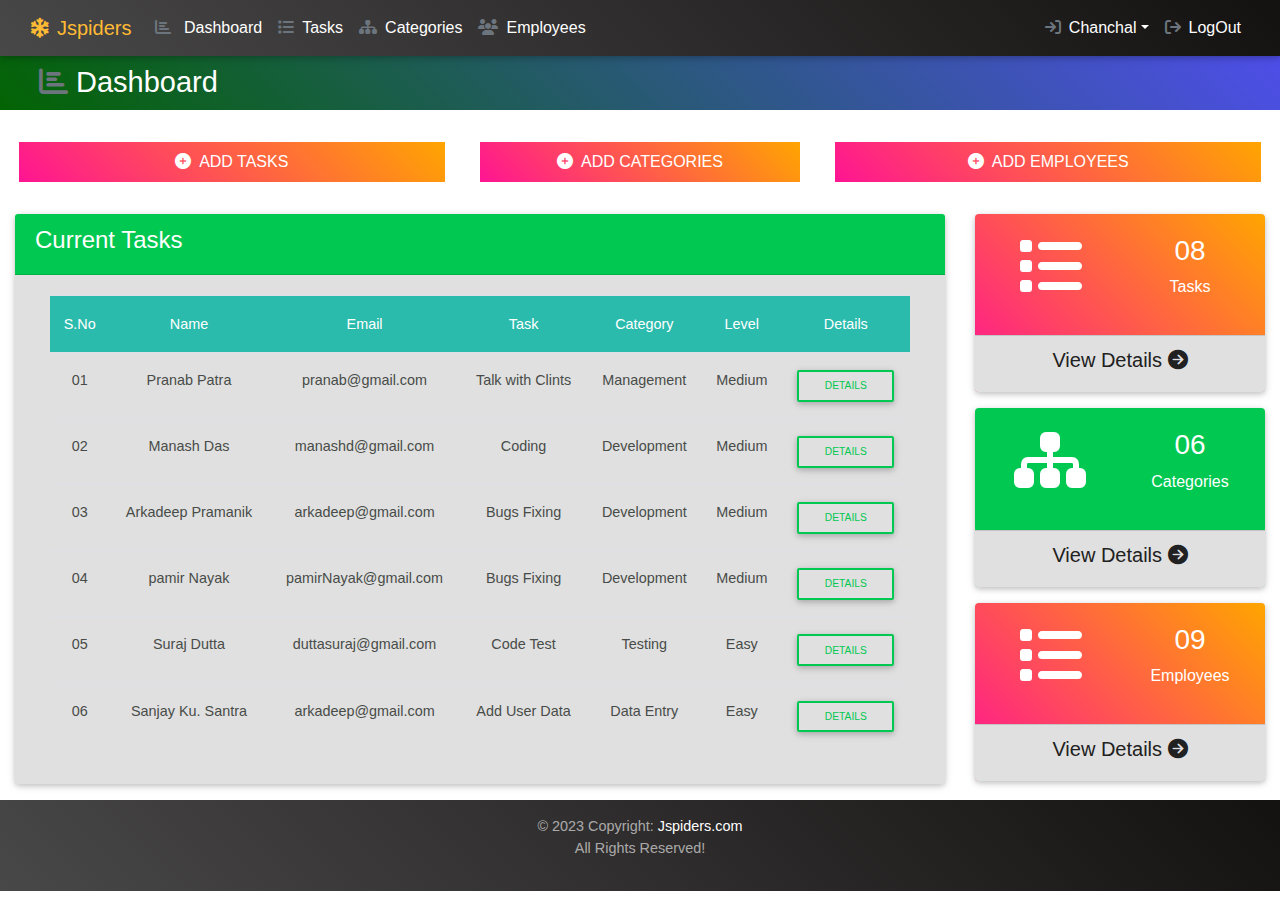
<file: index.html>
<!DOCTYPE html>
<html lang="en">
<head>
    <meta charset="UTF-8">
    <meta name="viewport" content="width=device-width, initial-scale=1.0">
    <title>Jspiders Dashboard</title>
    <link rel="stylesheet" href="bootstrap/css/bootstrap.css">
    <link rel="stylesheet" href="bootstrap/css/style.css">
    <link rel="stylesheet" href="bootstrap/css/mdb.css">
    <link rel="stylesheet" href="bootstrap/css/style.css">
    <link rel="stylesheet" href="bootstrap/Fontawesome/css/all.css">
</head>
<body>
    
    <!-- --- Navbar Starts--- -->
    <nav class="navbar navbar-dark bg-dark navbar-expand-md">
        <div class="container-fluid">
            <a href="" class="navbar-brand text-warning">
                <i class="fa fa-snowflake pr-2"></i>Jspiders
            </a>
        
        <button class="navbar-toggler" data-target="#link" data-toggle="collapse">
            <span class="navbar-toggler-icon">
            </span>
        </button>
        <div class="collapse navbar-collapse" id="link">
            <ul class="navbar-nav">
                <li class="nav-item">
                    <a href="" class="nav-link">
                        <i class="fa fa-chart-bar pr-2 text-muted"></i>
                        Dashboard</a>
                </li>
                <li class="nav-item">
                    <a href="task.html" class="nav-link">
                        <i class="fa fa-list pr-2 text-muted"></i>Tasks</a>
                </li>
                <li class="nav-item">
                    <a href="category.html" class="nav-link">
                        <i class="fa fa-sitemap pr-2 text-muted"></i>Categories</a>
                </li>
                <li class="nav-item">
                    <a href="employee.html" class="nav-link">
                        <i class="fa fa-users pr-2 text-muted"></i>Employees</a>
                </li>
            </ul>
            

            <ul class="navbar-nav ml-auto">
                <li class="nav-item dropdown">
                    
                        <a href="" class="nav-link dropdown-toggle" id="navbarDropdownMenuLink" data-toggle="dropdown" aria-expanded="false">
                            <i class="fa fa-sign-in pr-2 text-muted"></i>Chanchal</a>
                            <div class="dropdown-menu" aria-labelledby="navbarDropdownMenuLink">
                                <a class="dropdown-item" href="profile.html">
                                    <i class="fa fa-user-circle pr-2"></i>Profile</a>
                                <a class="dropdown-item" href="settings.html">
                                    <i class="fa fa-cogs pr-2"></i>Settings</a>
                              </div>
                    
                </li>
                <li class="nav-item">
                    <a href="Login.html" class="nav-link">
                        <i class="fa fa-sign-out pr-2 text-muted"></i>LogOut</a>
                </li>
               
            </ul>           
        </div>

      
    </div>
        
    </nav>
    <!-- --- Navbar Ends--- -->

    <!-- --- Dashbord pic Starts--- -->
    <div class="container-fluid">
        <div class="row bg-secondary">
            <div class="col">
                <a href="" class="navbar-brand text-white pl-4" style="font-size: 29px;">
                    <i class="fa fa-chart-bar text-muted pr-2 "></i>Dashboard
                </a>
            </div>
        </div>
    </div>
    <!-- --- Dashbord pic Ends--- -->

    <!-- --- Dashbord Add Task starts--- -->
    <section class="mt-2 p-3">
        <div class="row justify-content-around">
            <div class="col-lg-4 bg-primary m-2 p-2 text-center">
                <a class="text-white " href="" data-target="#tasks" data-toggle="modal" >
                    <i class="fa fa-plus-circle pr-2" ></i>ADD TASKS</a>
            </div>
            <div class="col-lg-3 bg-primary m-2 p-2 text-center">
                <a class="text-white " href="" data-target="#Category" data-toggle="modal">
                    <i class="fa fa-plus-circle pr-2"></i>ADD CATEGORIES</a>
            </div>
            <div class="col-lg-4 bg-primary m-2 p-2 text-center">
                <a class="text-white " href=""  data-target="#Employees" data-toggle="modal">
                    <i class="fa fa-plus-circle pr-2"></i>ADD EMPLOYEES</a>
            </div>
            
        </div>
    </section>
    <!-- --- Dashbord Add Task ends--- -->
    <!-- --- modal--- -->
    <div class="modal animated zoomInRight" id="tasks">
        <div class="modal-dialog modal-xl">
            <div class="modal-content">
                <div class="modal-header bg-danger">
                   <h3 class="text-white">
                    Add Tasks
                   </h3>
                   <button class="close" data-dismiss="modal">
                    <i class="fa fa-times-circle"></i>
                </button>
                </div>
                <div class="modal-body">
                    <form action="">
                        <div class="form-group">
                            <label for="">Tasks</label>
                            <input type="text" class="form-control" placeholder="Task Name">
                        </div>
                        <div class="form-group">
                            <label for="">Category</label>
                            <select name="" id="" class="form-control">
                                <option value="">Development</option>
                                <option value="">Management</option>
                                <option value="">Coding</option>
                                <option value="">Testing</option>
                            </select>
                            
                        </div>
                        <div class="form-group">
                            <label for="">Image Upload</label>
                            <div>

                                <input type="file">
                                <p>Max Size: 3MB</p>
                            </div>
                            
                        </div>
                        <div class="form-group">
                            <label for="">Description</label>
                            <textarea class="form-control" id="editor"></textarea>
                            </div>
                            
                        </div>

                        <div class="form-group">
                            <button class=" ml-2 btn btn-primary">Add Task</button>
                            <button class="btn btn-primary" data-toggle="modal" data-target="tasks">Close</button>
                        </div>
                    </form>
                </div>
            </div>
        </div>
    </div>

    <!-- ---- Another Model for Add Category ---- -->
    <div class="modal animated zoomIn" id="Category">
        <div class="modal-dialog modal-xl">
            <div class="modal-content">
                <div class="modal-header bg-danger">
                   <h3 class="text-white">
                    Add Category
                   </h3>
                   <button class="close" data-dismiss="modal">
                    <i class="fa fa-times-circle"></i>
                </button>
                </div>
                <div class="modal-body">
                    <form action="">
                        <div class="form-group">
                            <label for="">Category Name</label>
                            <input type="text" class="form-control" placeholder="Enter Category Name">
                        </div>
                        <div class="form-group">
                            <label for="">Category Name</label>
                            <input type="text" class="form-control" placeholder="Enter Category Name">
                        </div>
                       
                      
                        <div class="form-group">
                            <label for="">Description</label>
                            <textarea class="form-control" id="editor2"></textarea>
                            </div>
                            
                        </div>

                        <div class="form-group">
                            <button class=" ml-2 btn btn-primary">Add Category</button>
                            <button class="btn btn-primary" data-toggle="modal" data-target="Category">Close</button>
                        </div>
                    </form>
                </div>
            </div>
        </div>
    </div>

     <!-- ---- Another Model for Add Category ---- -->
     <div class="modal animated zoomInUp" id="Employees">
        <div class="modal-dialog modal-xl">
            <div class="modal-content">
                <div class="modal-header bg-danger">
                   <h3 class="text-white">
                    Add Employee
                   </h3>
                   <button class="close" data-dismiss="modal">
                    <i class="fa fa-times-circle"></i>
                </button>
                </div>
                <div class="modal-body">
                    <form action="">
                        <div class="form-group">
                            <label for="">Name</label>
                            <input type="text" class="form-control" placeholder="Enter Name">
                        </div>
                        <div class="form-group">
                            <label for="">Email Id</label>
                            <input type="email" class="form-control" placeholder="Enter Email">
                        </div>
                        <div class="form-group">
                            <label for="">Mobile No</label>
                            <input type="number" class="form-control" placeholder="Enter Mobile No">
                        </div>
                        <div class="form-group">
                            <label for="">Dath Of Birth (DOB)</label>
                            <input type="date" class="form-control" placeholder="Enter Dath Of Birth">
                        </div>
                       
                      
                        <div class="form-group">
                            <label for="">Address</label>
                            <textarea class="form-control" placeholder="Enter Your Address"></textarea>
                            </div>
                            
                        </div>

                        <div class="form-group">
                            <button class=" ml-2 btn btn-primary">Add Employee</button>
                            <button class="btn btn-primary" data-toggle="modal" data-target="Employees">Close</button>
                        </div>
                    </form>
                </div>
            </div>
        </div>
    </div>

    <!-- --- Dashbord Add Current Starts--- -->
    <div class="container-fluid mb-3">
        <div class="row justify-content-around">
            <div class="col-xl-9  col-sm-12 mt-2">
                <div class="card">
                    <div class="card-header bg-success">
                        <h4 class="text-white">Current Tasks</h4>
                    </div>
                    <div class="card-body bg-light">
                        <div class="container-fluid">
                            <table class="table text-center table-responsive-sm">
                                <thead class="bg-default text-white">
                                    <tr>
                                        <td>S.No</td>
                                        <td>Name</td>
                                        <td>Email</td>
                                        <td>Task</td>
                                        <td>Category</td>
                                        <td>Level</td>
                                        <td>Details</td>
                                    </tr>
                                </thead>

                                <tbody style="color: rgb(72, 76, 72);">
                                    <tr>
                                        <td>01</td>
                                        <td>Pranab Patra</td>
                                        <td>pranab@gmail.com</td>
                                        <td>Talk with Clints</td>
                                        <td>Management</td>
                                        <td>Medium</td>
                                        <td><a class="btn btn-sm btn-outline-success">Details</a></td>
                                    </tr>
                                    <tr>
                                        <td>02</td>
                                        <td>Manash Das</td>
                                        <td>manashd@gmail.com</td>
                                        <td>Coding</td>
                                        <td>Development</td>
                                        <td>Medium</td>
                                        <td><a class="btn btn-sm btn-outline-success">Details</a></td>
                                    </tr>
                                    <tr>
                                        <td>03</td>
                                        <td>Arkadeep Pramanik</td>
                                        <td>arkadeep@gmail.com</td>
                                        <td>Bugs Fixing</td>
                                        <td>Development</td>
                                        <td>Medium</td>
                                        <td><a class="btn btn-sm btn-outline-success">Details</a></td>
                                    </tr>
                                    <tr>
                                        <td>04</td>
                                        <td>pamir Nayak</td>
                                        <td>pamirNayak@gmail.com</td>
                                        <td>Bugs Fixing</td>
                                        <td>Development</td>
                                        <td>Medium</td>
                                        <td><a class="btn btn-sm btn-outline-success">Details</a></td>
                                    </tr>
                                    <tr>
                                        <td>05</td>
                                        <td>Suraj Dutta</td>
                                        <td>duttasuraj@gmail.com</td>
                                        <td>Code Test</td>
                                        <td>Testing</td>
                                        <td>Easy</td>
                                        <td><a class="btn btn-sm btn-outline-success">Details</a></td>
                                    </tr>
                                    <tr>
                                        <td>06</td>
                                        <td>Sanjay Ku. Santra</td>
                                        <td>arkadeep@gmail.com</td>
                                        <td>Add User Data</td>
                                        <td>Data Entry</td>
                                        <td>Easy</td>
                                        <td><a class="btn btn-sm btn-outline-success">Details</a></td>
                                    </tr>
                                </tbody>
                            </table>
                        </div>
                    </div>
                </div>
            </div>

            <!-- --- Another Part of Current Tasks --- -->
            <div class="col-xl-3 col-md-8 col-sm-12 mt-2 text-white">
                <div class="row"> 
                    <div class="col-12">
                        <div class="card bg-primary">
                            <div class="card-body text-center">
                              <div class="row ">
                                  <div class="col">
                                      
                                      <i class="fa fa-list fa-4x"></i>
                                      
                                  </div>
                                  <div class="col text-center">
                                      <h3>08</h3>
                                      <p>Tasks</p>
                                  </div>
                              </div>
                            </div>
                            <div class="card-footer bg-light  text-center"><a href="task.html" class="text-dark">

                                <h5 >View Details <i class=" fa fa-solid fa-circle-arrow-right"></i> </h5>
                            </a>
                            </div>
                          </div>
                    </div>
                    
                </div>
                <div class="row mt-3"> 
                    <div class="col-12">
                        <div class="card bg-success">
                            <div class="card-body text-center">
                              <div class="row">
                                  <div class="col">
                                      
                                      <i class="fa fa-sitemap fa-4x"></i>
                                      
                                  </div>
                                  <div class="col text-center">
                                      <h3>06</h3>
                                      <p >Categories</p>
                                  </div>
                              </div>
                            </div>
                            <div class="card-footer bg-light text-center">
                                <a href="category.html" class="text-dark">
                                    <h5 >View Details <i class=" fa fa-solid fa-circle-arrow-right"></i> </h5>
                                </a>
                            </div>
                          </div>
                    </div>
                    
                </div>
                <div class="row mt-3"> 
                    <div class="col-12">
                        <div class="card bg-primary">
                            <div class="card-body text-center">
                              <div class="row">
                                  <div class="col">
                                      
                                      <i class="fa fa-list fa-4x"></i>
                                      
                                  </div>
                                  <div class="col text-center">
                                      <h3>09</h3>
                                      <p >Employees</p>
                                  </div>
                              </div>
                            </div>
                            <div class="card-footer bg-light text-center">
                                <a href="employee.html" class="text-dark">
                                    <h5 >View Details <i class=" fa fa-solid fa-circle-arrow-right"></i> </h5>
                                </a>
                            </div>
                          </div>
                    </div>
                    
                </div>
            </div>
        </div>
    </div>
    <!-- --- Dashbord Add Current Endss--- -->

    <!-- --- Footer Section Starts ---- -->
    <footer class="page-footer font-small blue">
        <div class="footer-copyright bg-dark text-center py-3">© 2023 Copyright:
            <a href="/"> Jspiders.com</a>
            <p>All Rights Reserved!</p>
        </div>
        
    </footer>
    <!-- --- Footer Section Ends ---- -->



    <!-- --- script code --- -->
    <script src="bootstrap/js/jquery.js"></script>
    <script src="bootstrap/js/popper.js"></script>
    <script src="bootstrap/js/bootstrap.js"></script>
    <script src="bootstrap/js/mdb.js"></script>
    <script src="https://cdn.ckeditor.com/ckeditor5/39.0.2/classic/ckeditor.js"></script>
    <script>
        ClassicEditor
                .create( document.querySelector( '#editor' ) )
                .then( editor => {
                        console.log( editor )
                } )
                .catch( error => {
                        console.error( error )
                } )
    </script>
    <script>
        ClassicEditor
                .create( document.querySelector( '#editor2' ) )
                .then( editor => {
                        console.log( editor )
                } )
                .catch( error => {
                        console.error( error )
                } )
    </script>
</body>
</html>
</file>
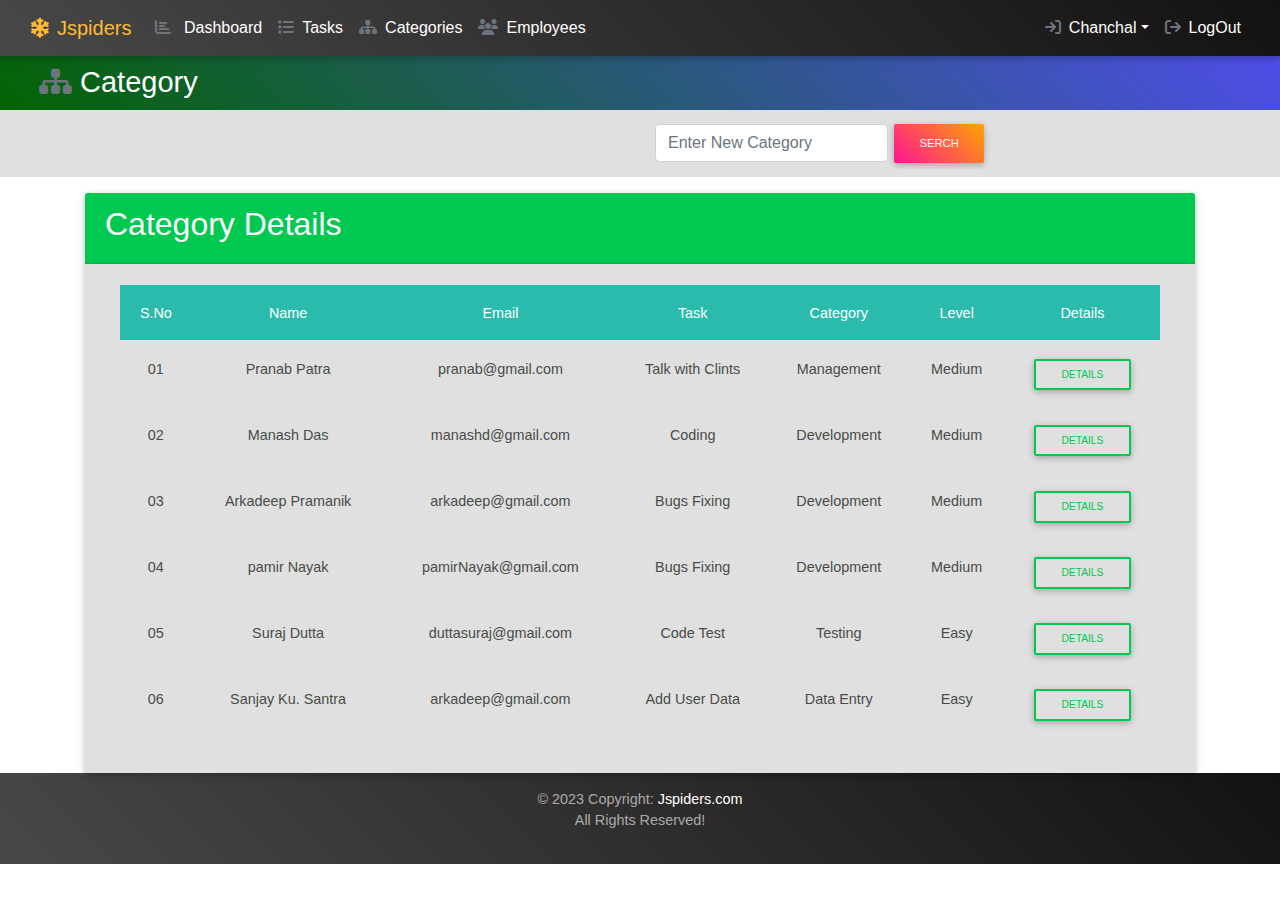
<file: category.html>
<!DOCTYPE html>
<html lang="en">
<head>
    <meta charset="UTF-8">
    <meta name="viewport" content="width=device-width, initial-scale=1.0">
    <title>Jspiders Dashboard</title>
    <link rel="stylesheet" href="bootstrap/css/bootstrap.css">
    <link rel="stylesheet" href="bootstrap/css/style.css">
    <link rel="stylesheet" href="bootstrap/css/mdb.css">
    <link rel="stylesheet" href="bootstrap/css/style.css">
    <link rel="stylesheet" href="bootstrap/Fontawesome/css/all.css">
</head>
<body>
  <!-- --- Navbar Starts--- -->
  <nav class="navbar navbar-dark bg-dark navbar-expand-md">
    <div class="container-fluid">
        <a href="index.html" class="navbar-brand text-warning">
            <i class="fa fa-snowflake pr-2"></i>Jspiders
        </a>
    
    <button class="navbar-toggler" data-target="#link" data-toggle="collapse">
        <span class="navbar-toggler-icon">
        </span>
    </button>
    <div class="collapse navbar-collapse" id="link">
        <ul class="navbar-nav">
            <li class="nav-item">
                <a href="index.html" class="nav-link">
                    <i class="fa fa-chart-bar pr-2 text-muted"></i>
                    Dashboard</a>
            </li>
            <li class="nav-item">
                <a href="task.html" class="nav-link">
                    <i class="fa fa-list pr-2 text-muted"></i>Tasks</a>
            </li>
            <li class="nav-item">
                <a href="category.html" class="nav-link">
                    <i class="fa fa-sitemap pr-2 text-muted"></i>Categories</a>
            </li>
            <li class="nav-item">
                <a href="employee.html" class="nav-link">
                    <i class="fa fa-users pr-2 text-muted"></i>Employees</a>
            </li>
        </ul>
        

        <ul class="navbar-nav ml-auto">
            <li class="nav-item dropdown">
                
                    <a href="" class="nav-link dropdown-toggle" id="navbarDropdownMenuLink" data-toggle="dropdown" aria-expanded="false">
                        <i class="fa fa-sign-in pr-2 text-muted"></i>Chanchal</a>
                        <div class="dropdown-menu" aria-labelledby="navbarDropdownMenuLink">
                            <a class="dropdown-item" href="profile.html">
                                <i class="fa fa-user-circle pr-2"></i>Profile</a>
                            <a class="dropdown-item" href="settings.html">
                                <i class="fa fa-cogs pr-2"></i>Settings</a>
                          </div>
                
            </li>
            <li class="nav-item">
                <a href="Login.html" class="nav-link">
                    <i class="fa fa-sign-out pr-2 text-muted"></i>LogOut</a>
            </li>
           
        </ul>           
    </div>

  
</div>
    
</nav>
<!-- --- Navbar Ends--- -->

<!-- --- Dashbord pic Starts--- -->
<div class="container-fluid">
    <div class="row bg-secondary">
        <div class="col">
            <a href="category.html" class="navbar-brand text-white pl-4" style="font-size: 29px;">
                <i class="fa fa-sitemap text-muted pr-2 "></i>Category
            </a>
        </div>
    </div>
</div>

<div class="container-fluid bg-light">
    <div class="row p-2">
        <div class="col">
            <!-- --- Empty Column ---- -->
        </div>
        <div class="col">
            <form action="" class="form-inline">
                <div class="form-group">
                    <input type="search" class="form-control " placeholder="Enter New Category">
                    <input type="submit" class="btn btn-md btn-primary" value="SERCH">
                </div>
            </form>
        </div>
    </div>
</div>

<!-- --- Table for Tasks Details Starts --- -->
<div class="container mt-3">
    <div class="row">
        <div class="col">
            <div class="card">
                <div class="card-header bg-success">
                    <h2 class="text-white">Category Details</h2>
                </div>
                <div class="card-body bg-light">
                    <div class="container-fluid">
                        <table class="table text-center table-responsive-sm">
                            <thead class="bg-default text-white">
                                <tr>
                                    <td>S.No</td>
                                    <td>Name</td>
                                    <td>Email</td>
                                    <td>Task</td>
                                    <td>Category</td>
                                    <td>Level</td>
                                    <td>Details</td>
                                </tr>
                            </thead>

                            <tbody style="color: rgb(72, 76, 72);">
                                <tr>
                                    <td>01</td>
                                    <td>Pranab Patra</td>
                                    <td>pranab@gmail.com</td>
                                    <td>Talk with Clints</td>
                                    <td>Management</td>
                                    <td>Medium</td>
                                    <td><a class="btn btn-sm btn-outline-success">Details</a></td>
                                </tr>
                                <tr>
                                    <td>02</td>
                                    <td>Manash Das</td>
                                    <td>manashd@gmail.com</td>
                                    <td>Coding</td>
                                    <td>Development</td>
                                    <td>Medium</td>
                                    <td><a class="btn btn-sm btn-outline-success">Details</a></td>
                                </tr>
                                <tr>
                                    <td>03</td>
                                    <td>Arkadeep Pramanik</td>
                                    <td>arkadeep@gmail.com</td>
                                    <td>Bugs Fixing</td>
                                    <td>Development</td>
                                    <td>Medium</td>
                                    <td><a class="btn btn-sm btn-outline-success">Details</a></td>
                                </tr>
                                <tr>
                                    <td>04</td>
                                    <td>pamir Nayak</td>
                                    <td>pamirNayak@gmail.com</td>
                                    <td>Bugs Fixing</td>
                                    <td>Development</td>
                                    <td>Medium</td>
                                    <td><a class="btn btn-sm btn-outline-success">Details</a></td>
                                </tr>
                                <tr>
                                    <td>05</td>
                                    <td>Suraj Dutta</td>
                                    <td>duttasuraj@gmail.com</td>
                                    <td>Code Test</td>
                                    <td>Testing</td>
                                    <td>Easy</td>
                                    <td><a class="btn btn-sm btn-outline-success">Details</a></td>
                                </tr>
                                <tr>
                                    <td>06</td>
                                    <td>Sanjay Ku. Santra</td>
                                    <td>arkadeep@gmail.com</td>
                                    <td>Add User Data</td>
                                    <td>Data Entry</td>
                                    <td>Easy</td>
                                    <td><a class="btn btn-sm btn-outline-success">Details</a></td>
                                </tr>
                            </tbody>
                        </table>
                    </div>
                </div>
            </div>
        </div>
    </div>
</div>

<!-- --- Table for Tasks Details Starts --- -->

<!-- --- Footer Section Starts ---- -->
<footer class="page-footer font-small blue">
    <div class="footer-copyright bg-dark text-center py-3">© 2023 Copyright:
        <a href="/"> Jspiders.com</a>
        <p>All Rights Reserved!</p>
    </div>
    
</footer>
<!-- --- Footer Section Ends ---- -->
<!-- --- Dashbord pic Ends--- -->

 <!-- --- script code --- -->
 <script src="bootstrap/js/jquery.js"></script>
 <script src="bootstrap/js/popper.js"></script>
 <script src="bootstrap/js/bootstrap.js"></script>
 <script src="bootstrap/js/mdb.js"></script>
</body>
</html>
</file>
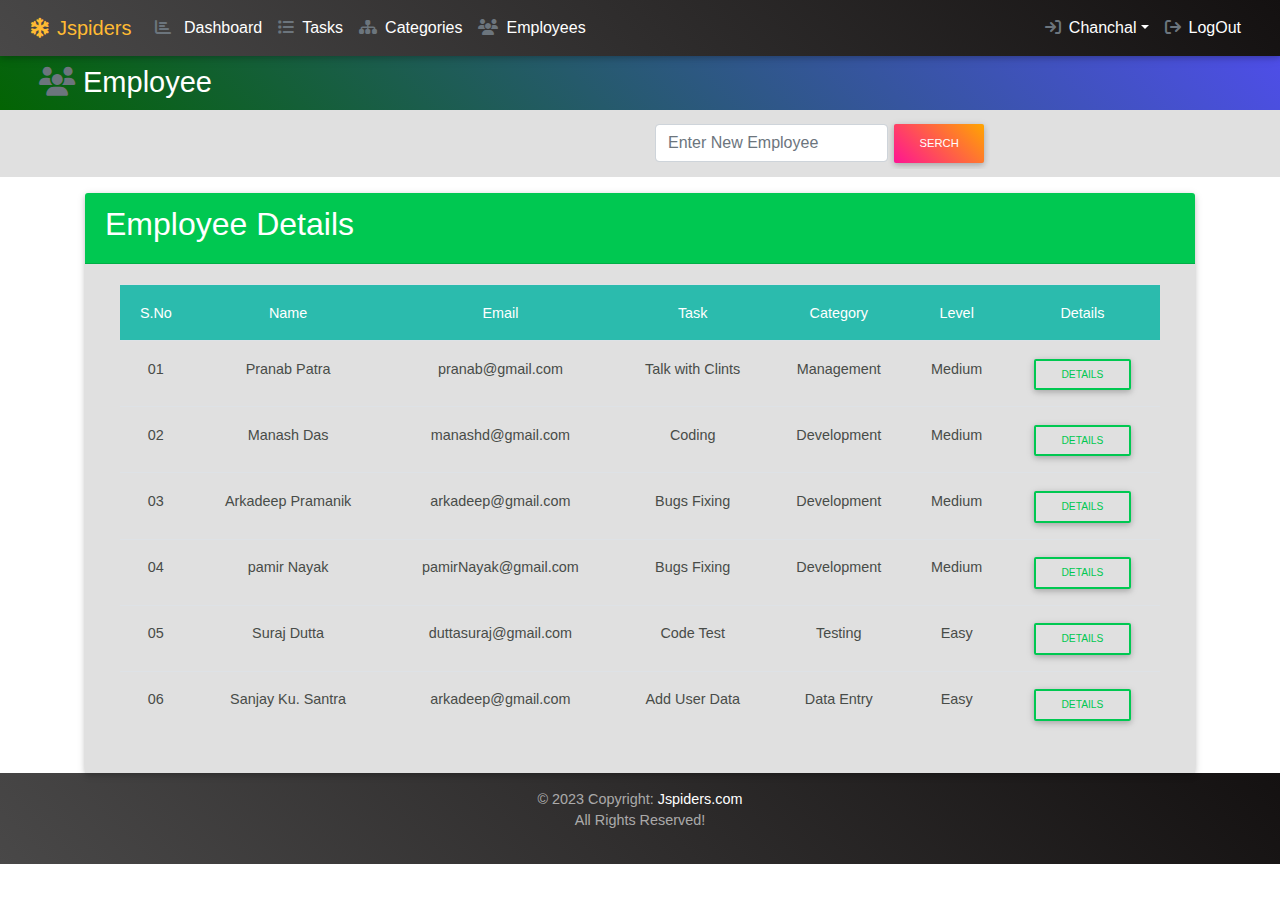
<file: employee.html>
<!DOCTYPE html>
<html lang="en">
<head>
    <meta charset="UTF-8">
    <meta name="viewport" content="width=device-width, initial-scale=1.0">
    <title>Jspiders Dashboard</title>
    <link rel="stylesheet" href="bootstrap/css/bootstrap.css">
    <link rel="stylesheet" href="bootstrap/css/style.css">
    <link rel="stylesheet" href="bootstrap/css/mdb.css">
    <link rel="stylesheet" href="bootstrap/css/style.css">
    <link rel="stylesheet" href="bootstrap/Fontawesome/css/all.css">
</head>
<body>
  <!-- --- Navbar Starts--- -->
  <nav class="navbar navbar-dark bg-dark navbar-expand-md">
    <div class="container-fluid">
        <a href="index.html" class="navbar-brand text-warning">
            <i class="fa fa-snowflake pr-2"></i>Jspiders
        </a>
    
    <button class="navbar-toggler" data-target="#link" data-toggle="collapse">
        <span class="navbar-toggler-icon">
        </span>
    </button>
    <div class="collapse navbar-collapse" id="link">
        <ul class="navbar-nav">
            <li class="nav-item">
                <a href="index.html" class="nav-link">
                    <i class="fa fa-chart-bar pr-2 text-muted"></i>
                    Dashboard</a>
            </li>
            <li class="nav-item">
                <a href="task.html" class="nav-link">
                    <i class="fa fa-list pr-2 text-muted"></i>Tasks</a>
            </li>
            <li class="nav-item">
                <a href="category.html" class="nav-link">
                    <i class="fa fa-sitemap pr-2 text-muted"></i>Categories</a>
            </li>
            <li class="nav-item">
                <a href="employee.html" class="nav-link">
                    <i class="fa fa-users pr-2 text-muted"></i>Employees</a>
            </li>
        </ul>
        

        <ul class="navbar-nav ml-auto">
            <li class="nav-item dropdown">
                
                    <a href="" class="nav-link dropdown-toggle" id="navbarDropdownMenuLink" data-toggle="dropdown" aria-expanded="false">
                        <i class="fa fa-sign-in pr-2 text-muted"></i>Chanchal</a>
                        <div class="dropdown-menu" aria-labelledby="navbarDropdownMenuLink">
                            <a class="dropdown-item" href="profile.html">
                                <i class="fa fa-user-circle pr-2"></i>Profile</a>
                            <a class="dropdown-item" href="settings.html">
                                <i class="fa fa-cogs pr-2"></i>Settings</a>
                          </div>
                
            </li>
            <li class="nav-item">
                <a href="Login.html" class="nav-link">
                    <i class="fa fa-sign-out pr-2 text-muted"></i>LogOut</a>
            </li>
           
        </ul>           
    </div>

  
</div>
    
</nav>
<!-- --- Navbar Ends--- -->

<!-- --- Dashbord pic Starts--- -->
<div class="container-fluid">
    <div class="row bg-secondary">
        <div class="col">
            <a href="employee.html" class="navbar-brand text-white pl-4" style="font-size: 29px;">
                <i class="fa fa-users text-muted pr-2 "></i>Employee
            </a>
        </div>
    </div>
</div>

<div class="container-fluid bg-light">
    <div class="row p-2">
        <div class="col">
            <!-- --- Empty Column ---- -->
        </div>
        <div class="col">
            <form action="" class="form-inline">
                <div class="form-group">
                    <input type="search" class="form-control " placeholder="Enter New Employee">
                    <input type="submit" class="btn btn-md btn-primary" value="SERCH">
                </div>
            </form>
        </div>
    </div>
</div>

<!-- --- Table for Tasks Details Starts --- -->
<div class="container mt-3">
    <div class="row">
        <div class="col">
            <div class="card">
                <div class="card-header bg-success">
                    <h2 class="text-white">Employee Details</h2>
                </div>
                <div class="card-body bg-light">
                    <div class="container-fluid">
                        <table class="table text-center table-responsive-sm">
                            <thead class="bg-default text-white">
                                <tr>
                                    <td>S.No</td>
                                    <td>Name</td>
                                    <td>Email</td>
                                    <td>Task</td>
                                    <td>Category</td>
                                    <td>Level</td>
                                    <td>Details</td>
                                </tr>
                            </thead>

                            <tbody style="color: rgb(72, 76, 72);">
                                <tr>
                                    <td>01</td>
                                    <td>Pranab Patra</td>
                                    <td>pranab@gmail.com</td>
                                    <td>Talk with Clints</td>
                                    <td>Management</td>
                                    <td>Medium</td>
                                    <td><a class="btn btn-sm btn-outline-success">Details</a></td>
                                </tr>
                                <tr>
                                    <td>02</td>
                                    <td>Manash Das</td>
                                    <td>manashd@gmail.com</td>
                                    <td>Coding</td>
                                    <td>Development</td>
                                    <td>Medium</td>
                                    <td><a class="btn btn-sm btn-outline-success">Details</a></td>
                                </tr>
                                <tr>
                                    <td>03</td>
                                    <td>Arkadeep Pramanik</td>
                                    <td>arkadeep@gmail.com</td>
                                    <td>Bugs Fixing</td>
                                    <td>Development</td>
                                    <td>Medium</td>
                                    <td><a class="btn btn-sm btn-outline-success">Details</a></td>
                                </tr>
                                <tr>
                                    <td>04</td>
                                    <td>pamir Nayak</td>
                                    <td>pamirNayak@gmail.com</td>
                                    <td>Bugs Fixing</td>
                                    <td>Development</td>
                                    <td>Medium</td>
                                    <td><a class="btn btn-sm btn-outline-success">Details</a></td>
                                </tr>
                                <tr>
                                    <td>05</td>
                                    <td>Suraj Dutta</td>
                                    <td>duttasuraj@gmail.com</td>
                                    <td>Code Test</td>
                                    <td>Testing</td>
                                    <td>Easy</td>
                                    <td><a class="btn btn-sm btn-outline-success">Details</a></td>
                                </tr>
                                <tr>
                                    <td>06</td>
                                    <td>Sanjay Ku. Santra</td>
                                    <td>arkadeep@gmail.com</td>
                                    <td>Add User Data</td>
                                    <td>Data Entry</td>
                                    <td>Easy</td>
                                    <td><a class="btn btn-sm btn-outline-success">Details</a></td>
                                </tr>
                            </tbody>
                        </table>
                    </div>
                </div>
            </div>
        </div>
    </div>
</div>

<!-- --- Table for Tasks Details Starts --- -->

<!-- --- Footer Section Starts ---- -->
<footer class="page-footer font-small blue">
    <div class="footer-copyright bg-dark text-center py-3">© 2023 Copyright:
        <a href="/"> Jspiders.com</a>
        <p>All Rights Reserved!</p>
    </div>
    
</footer>
<!-- --- Footer Section Ends ---- -->
<!-- --- Dashbord pic Ends--- -->

 <!-- --- script code --- -->
 <script src="bootstrap/js/jquery.js"></script>
 <script src="bootstrap/js/popper.js"></script>
 <script src="bootstrap/js/bootstrap.js"></script>
 <script src="bootstrap/js/mdb.js"></script>
</body>
</html>
</file>
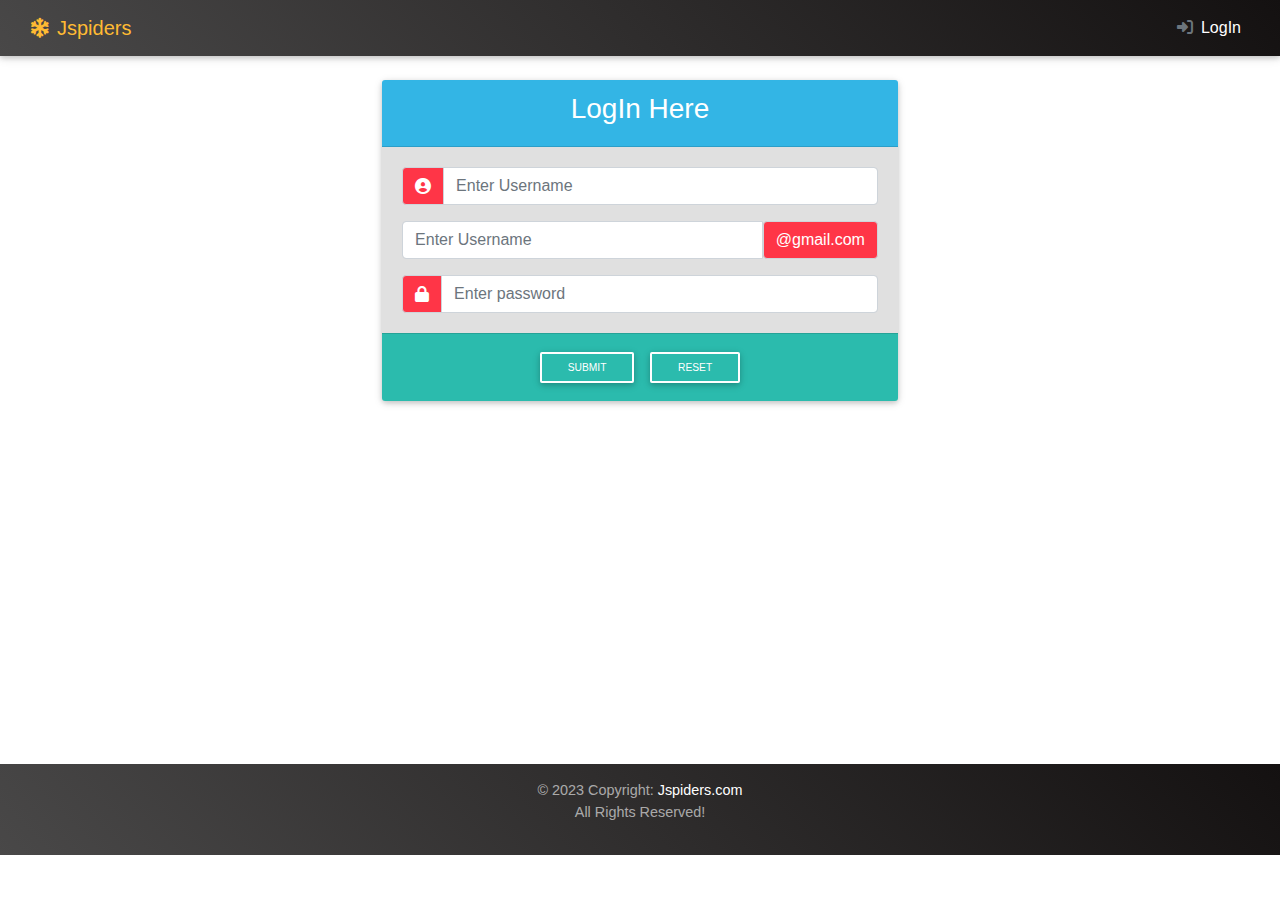
<file: Login.html>
<!DOCTYPE html>
<html lang="en">
<head>
    <meta charset="UTF-8">
    <meta name="viewport" content="width=device-width, initial-scale=1.0">
    <title>logIn</title>
    <link rel="stylesheet" href="bootstrap/Fontawesome/css/all.css">
    <link rel="stylesheet" href="bootstrap/css/bootstrap.css">
    <link rel="stylesheet" href="bootstrap/css/mdb.css">
    <link rel="stylesheet" href="bootstrap/css/style.css">
</head>
<body>
      <!-- --- Navbar Starts--- -->
  <nav class="navbar navbar-dark bg-dark navbar-expand-md">
    <div class="container-fluid">
        <a href="index.html" class="navbar-brand text-warning">
            <i class="fa fa-snowflake pr-2"></i>Jspiders
        </a>
        

        <ul class="navbar-nav ml-auto">
            <li class="nav-item">
                <a href="Login.html" class="nav-link">
                    <i class="fa fa-sign-in-alt pr-2 text-muted"></i>LogIn</a>
            </li>
           
        </ul>           
    </div>

  
</div>
    
</nav>
<!-- --- Navbar Ends--- -->
    <div class="contaier-fluid mt-4 " style="height: 76vh;">
        <div class="row justify-content-center">
            <div class="col-md-5  animated slideInLeft">
                <div class="card">
                    <div class="card-header bg-info text-center">
                        <h3 class="text-white">
                            LogIn Here
                        </h3>
                    </div>
                    <!-- --- Card Body ---- -->
                    <div class="card-body bg-light">
                        <form action=" ">
                            <div class="input-group md-3 mb-3">
                                <div class="input-group-prepend">
                                    <span class="input-group-text bg-danger text-white">
                                        <i class="fa fa-user-circle"></i>
                                    </span>
                                </div>
                                <input type="text" placeholder="Enter Username" class="form-control">
                            </div>

                            <!-- ----For Email section---- -->

                            <div class="input-group md-3 mb-3">
                                <input type="text" placeholder="Enter Username" class="form-control">
                                <div class="input-group-apppend">
                                    <span class="input-group-text bg-danger text-white">
                                        @gmail.com
                                    </span>
                                </div>
                            </div>

                            <!-- ----For Password section---- -->

                            <div class="input-group md-3">
                                <div class="input-group-prepend">
                                    <span class="input-group-text bg-danger text-white">
                                        <i class="fa fa-lock"></i>
                                    </span>
                                </div>
                                <input type="password" placeholder="Enter password" class="form-control">
                            </div> 
                        </form>
                    </div>

                       <!-- --- Card Body ---- -->
                       <div class="card-footer bg-default text-center">
                        <a href="index.html" type="submit" class="btn btn-sm btn-outline-white">Submit</a>
                        <button type="reset" class="btn btn-sm btn-outline-white">Reset</button>
                       </div>
                </div>
            </div>
        </div>
    </div>

       <!-- --- Footer Section Starts ---- -->
       <footer class="page-footer font-small blue">
        <div class="footer-copyright bg-dark text-center py-3">© 2023 Copyright:
            <a href="/"> Jspiders.com</a>
            <p>All Rights Reserved!</p>
        </div>
        
    </footer>
    <!-- --- Footer Section Ends ---- -->
</body>
</html>
</file>
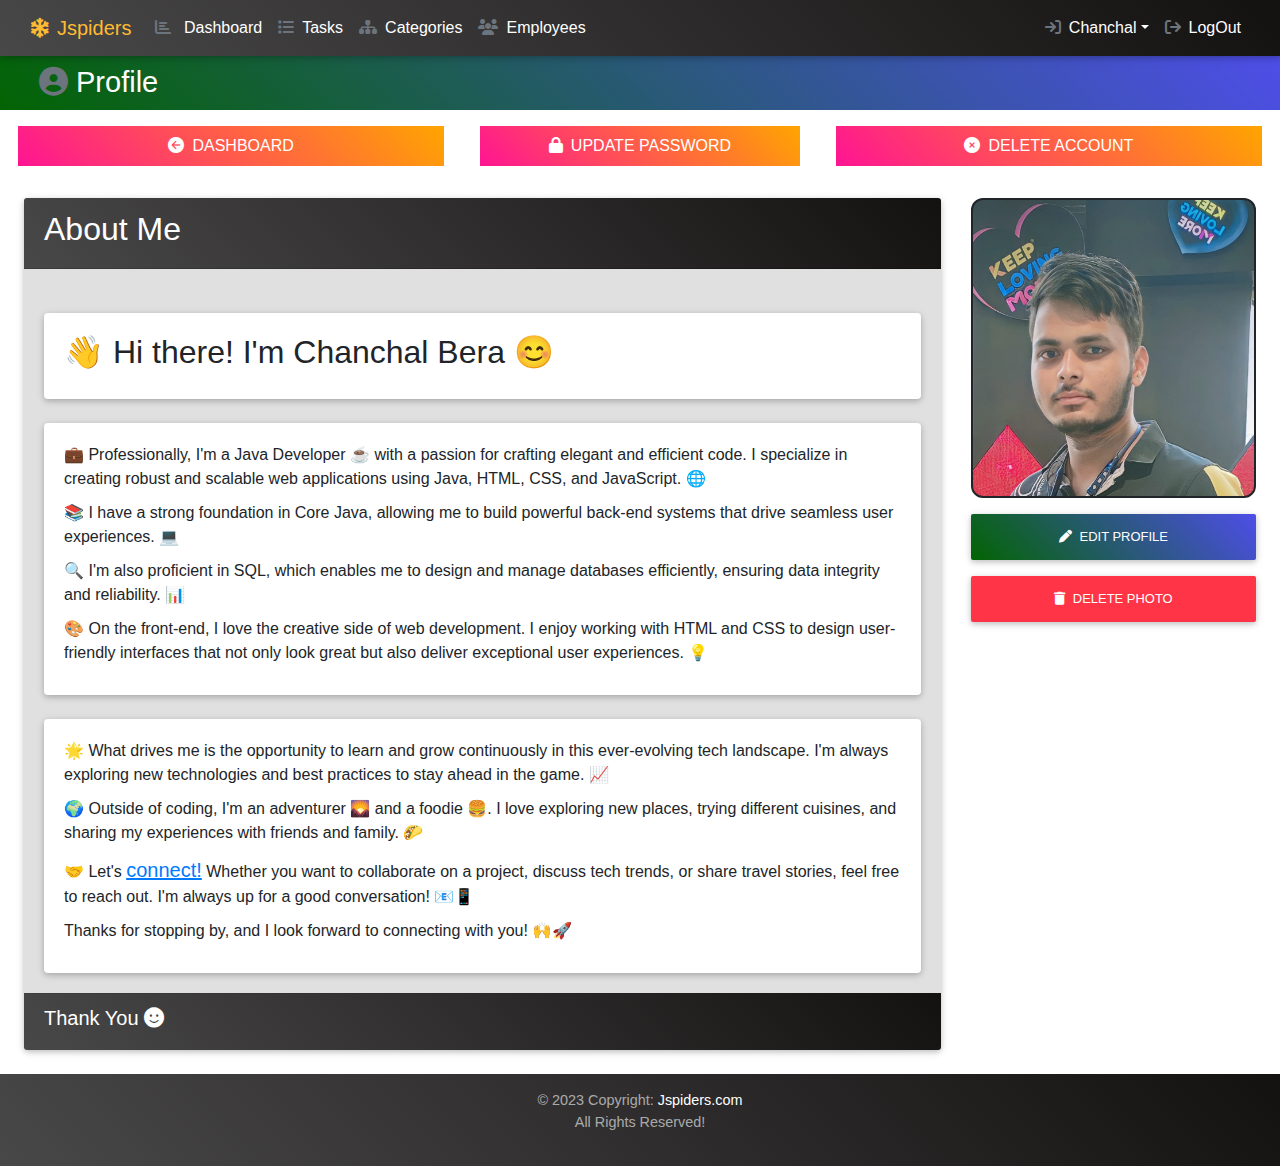
<file: profile.html>
<!DOCTYPE html>
<html lang="en">

<head>
    <meta charset="UTF-8">
    <meta name="viewport" content="width=device-width, initial-scale=1.0">
    <title>Jspiders Dashboard</title>
    <link rel="stylesheet" href="bootstrap/css/bootstrap.css">
    <link rel="stylesheet" href="bootstrap/css/style.css">
    <link rel="stylesheet" href="bootstrap/css/mdb.css">
    <link rel="stylesheet" href="bootstrap/css/style.css">
    <link rel="stylesheet" href="bootstrap/Fontawesome/css/all.css">
</head>

<body>
    <!-- --- Navbar Starts--- -->
    <nav class="navbar navbar-dark bg-dark navbar-expand-md">
        <div class="container-fluid">
            <a href="index.html" class="navbar-brand text-warning">
                <i class="fa fa-snowflake pr-2"></i>Jspiders
            </a>

            <button class="navbar-toggler" data-target="#link" data-toggle="collapse">
                <span class="navbar-toggler-icon">
                </span>
            </button>
            <div class="collapse navbar-collapse" id="link">
                <ul class="navbar-nav">
                    <li class="nav-item">
                        <a href="index.html" class="nav-link">
                            <i class="fa fa-chart-bar pr-2 text-muted"></i>
                            Dashboard</a>
                    </li>
                    <li class="nav-item">
                        <a href="task.html" class="nav-link">
                            <i class="fa fa-list pr-2 text-muted"></i>Tasks</a>
                    </li>
                    <li class="nav-item">
                        <a href="category.html" class="nav-link">
                            <i class="fa fa-sitemap pr-2 text-muted"></i>Categories</a>
                    </li>
                    <li class="nav-item">
                        <a href="employee.html" class="nav-link">
                            <i class="fa fa-users pr-2 text-muted"></i>Employees</a>
                    </li>
                </ul>


                <ul class="navbar-nav ml-auto">
                    <li class="nav-item dropdown">

                        <a href="" class="nav-link dropdown-toggle" id="navbarDropdownMenuLink" data-toggle="dropdown"
                            aria-expanded="false">
                            <i class="fa fa-sign-in pr-2 text-muted"></i>Chanchal</a>
                        <div class="dropdown-menu" aria-labelledby="navbarDropdownMenuLink">
                            <a class="dropdown-item" href="profile.html">
                                <i class="fa fa-user-circle pr-2"></i>Profile</a>
                            <a class="dropdown-item" href="settings.html">
                                <i class="fa fa-cogs pr-2"></i>Settings</a>
                        </div>

                    </li>
                    <li class="nav-item">
                        <a href="Login.html" class="nav-link">
                            <i class="fa fa-sign-out pr-2 text-muted"></i>LogOut</a>
                    </li>

                </ul>
            </div>


        </div>

    </nav>
    <!-- --- Navbar Ends--- -->

    <!-- --- Dashbord pic Starts--- -->
    <div class="container-fluid">
        <div class="row bg-secondary">
            <div class="col">
                <a href="profile.html" class="navbar-brand text-white pl-4" style="font-size: 29px;">
                    <i class="fa fa-user-circle text-muted pr-2 "></i>Profile
                </a>
            </div>
        </div>


    </div>
    <div class="container-fluid mt-2">
        <div class="row justify-content-around">
            <div class="col-lg-4 bg-primary m-2 p-2 text-center">
                <a class="text-white " href="index.html">
                    <i class="fa fa-circle-arrow-left pr-2"></i>DASHBOARD</a>
            </div>
            <div class="col-lg-3 bg-primary m-2 p-2 text-center">
                <a class="text-white " href="" data-target="#update" data-toggle="modal">
                    <i class="fa fa-lock pr-2"></i>UPDATE PASSWORD</a>
            </div>
            <div class="col-lg-4 bg-primary m-2 p-2 text-center">
                <a class="text-white " href="">
                    <i class="fa fa-times-circle pr-2"></i>DELETE ACCOUNT</a>
            </div>

        </div>
    </div>


    <div class="modal" id="update">
        <div class="modal-dialog">
            <div class="modal-content">
                <div class="modal-header bg-danger">
                    <h5 class="text-white">
                        UPDATE PASSWORD
                    </h5>
                    <button class="close" data-dismiss="modal">
                        <i class="fa fa-times-circle"></i>
                    </button>
                </div>

                <!-- Modal Starts -->
                <div class="modal-body bg-light">
                    <form action="">
                        <div class="form-group">
                            <input type="password" class="form-control" placeholder="Enter Old password">
                        </div>
                        <div class="form-group">
                            <input type="password" class="form-control" placeholder="Enter New password">
                        </div>
                        <div class="form-group">
                            <input type="password" class="form-control" placeholder="Confirm password">
                        </div>
        
                    </form>

                </div>
                <div class="modal-footer bg-info">
                    <div class="form-group text-center">
                        <button class=" ml-2 btn btn-sm btn-primary">Update</button>
                        <button class="btn btn-sm btn-primary" data-toggle="modal"
                            data-target="tasks">Close</button>
                    </div>
                </div>
                <!-- Modal Ends -->


            </div>

        </div>
    </div>

    <!-- --- About Me Details Starts --- -->
    <section class="p-4">
        <div class="row">
            <div class="col-md-9">
                <div class="card">
                    <div class="card-header bg-dark text-white">
                        <h2>About Me</h2>
                    </div>
                    <div class="card-body bg-light">
                        <div class="card mt-4">
                            <div class="card-body">
                                <h2>👋 Hi there! I'm Chanchal Bera 😊</h2>
                            </div>
                        </div>
                        <div class="card mt-4">
                            <div class="card-body">

                                <p style="margin-bottom: 10px;">💼 Professionally, I'm a Java Developer ☕️ with a
                                    passion for crafting elegant and efficient code. I specialize in creating robust and
                                    scalable web applications using Java, HTML, CSS, and JavaScript. 🌐 
                                </p>

                                <p style="margin-bottom: 10px;">📚 I have a strong foundation in Core Java, allowing me
                                    to build powerful back-end systems that drive seamless user experiences. 💻
                                </p>

                                <p style="margin-bottom: 10px;"> 🔍 I'm also proficient in SQL, which enables me to
                                    design and manage databases efficiently, ensuring data integrity and reliability. 📊
                                </p>

                                <p style="margin-bottom: 10px;"> 🎨 On the front-end, I love the creative side of web
                                    development. I enjoy working with HTML and CSS to design user-friendly interfaces
                                    that not only look great but also deliver exceptional user experiences. 💡
                                </p>

                               

                            </div>
                        </div>
                        <div class="card mt-4">
                            <div class="card-body">
                                <p style="margin-bottom: 10px;">🌟 What drives me is the opportunity to learn and grow
                                    continuously in this ever-evolving tech landscape. I'm always exploring new
                                    technologies and best practices to stay ahead in the game. 📈
                                </p>

                                <p style="margin-bottom: 10px;"> 🌍 Outside of coding, I'm an adventurer 🌄 and a foodie
                                    🍔. I love exploring new places, trying different cuisines, and sharing my
                                    experiences with friends and family. 🌮
                                </p>

                                <p style="margin-bottom: 10px;">🤝 Let's <a
                                        href="https://www.linkedin.com/in/chanchal-bera-958736237/"
                                        style="font-size: 20px; text-decoration: underline;">connect!</a> Whether you
                                    want to collaborate on a project, discuss tech trends, or share travel stories, feel
                                    free to reach out. I'm always up for a good conversation! 📧📱
                                </p>

                                <p style="margin-bottom: 10px;"> Thanks for stopping by, and I look forward to
                                    connecting with you! 🙌🚀
                                </p>
                            </div>
                        </div>

                    </div>
                    <div class="card-footer bg-dark text-white">
                        <h5>
                            Thank You
                            <i class="fa fa-smile"></i>
                        </h5>
                    </div>
                </div>
            </div>

            <div class="col-md-3">
                <div class="p-image">
                  
                </div>
                <div class="mt-2">

                    <a href="" class="btn btn-block  bg-secondary text-white">
                        <i class="fa fa-pen pr-2"></i>EDIT PROFILE</a>
                </div>
                <div class="mt-2">

                    <a href="" class="btn btn-block  bg-danger text-white">
                        <i class="fa fa-trash pr-2"></i>DELETE PHOTO</a>
                </div>
            </div>
        </div>
    </section>

    <!-- --- Footer Section Starts ---- -->
    <footer class="page-footer font-small blue">
        <div class="footer-copyright bg-dark text-center py-3">© 2023 Copyright:
            <a href="/"> Jspiders.com</a>
            <p>All Rights Reserved!</p>
        </div>

    </footer>
    <!-- --- Footer Section Ends ---- -->
    <!-- --- Dashbord pic Ends--- -->

    <!-- --- script code --- -->
    <script src="bootstrap/js/jquery.js"></script>
    <script src="bootstrap/js/popper.js"></script>
    <script src="bootstrap/js/bootstrap.js"></script>
    <script src="bootstrap/js/mdb.js"></script>
</body>

</html>
</file>
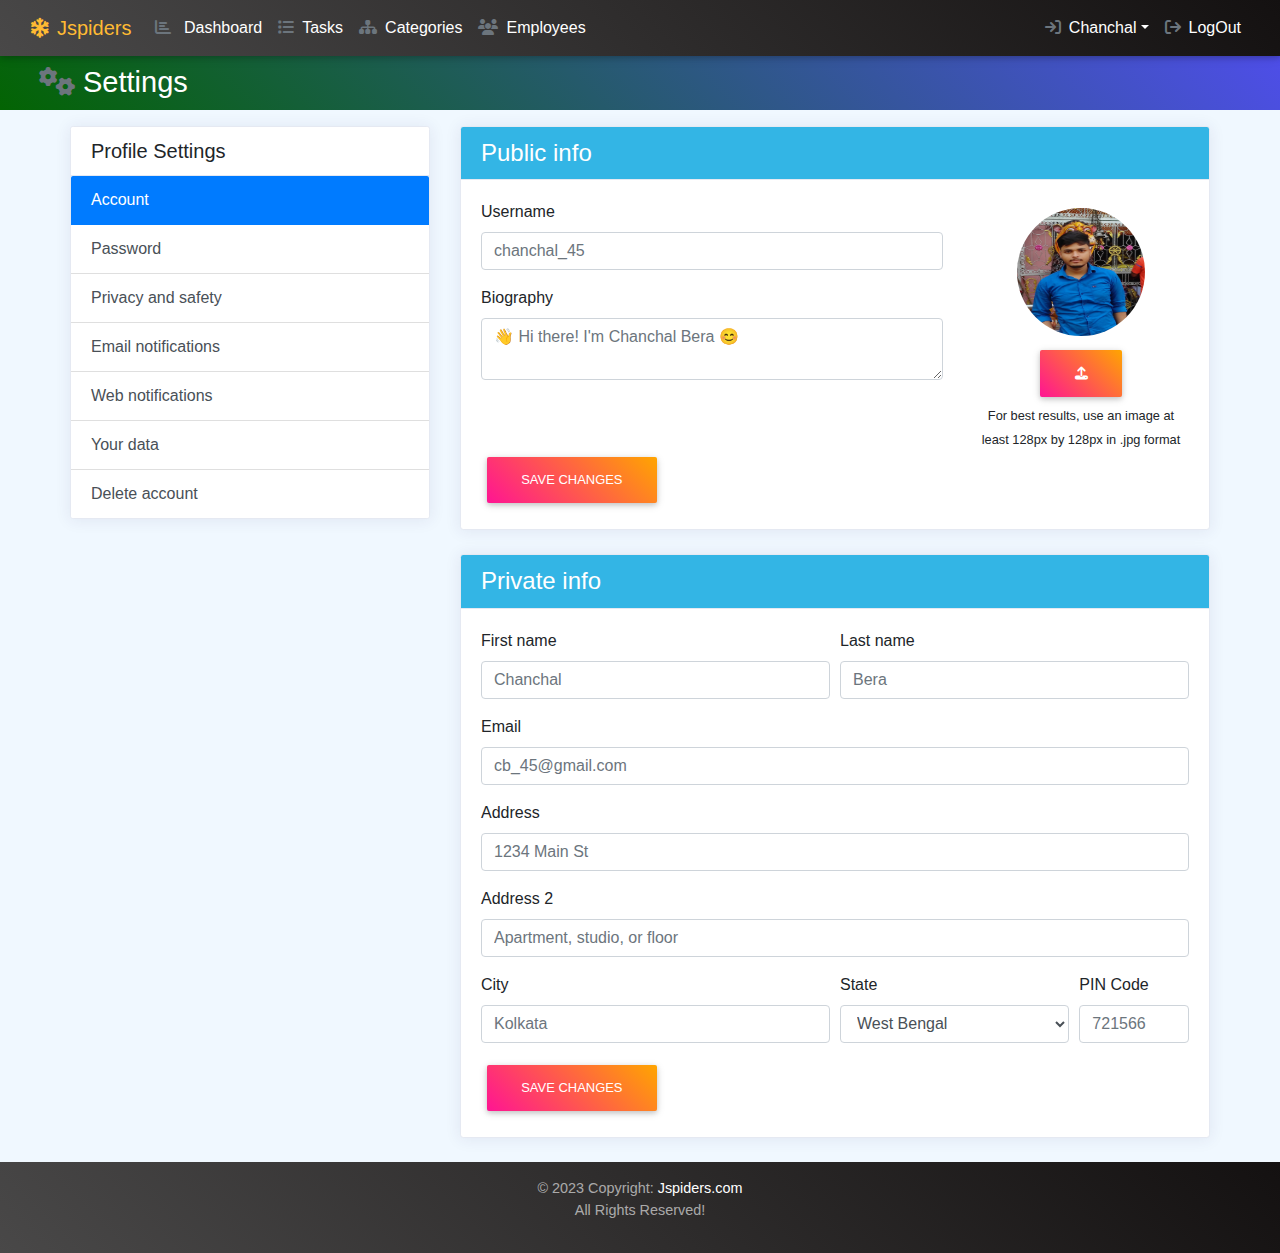
<file: settings.html>
<!DOCTYPE html>
<html lang="en">

<head>
    <meta charset="UTF-8">
    <meta name="viewport" content="width=device-width, initial-scale=1.0">
    <title>Jspiders Dashboard</title>
    <link rel="stylesheet" href="bootstrap/css/bootstrap.css">
    <link rel="stylesheet" href="bootstrap/css/style.css">
    <link rel="stylesheet" href="bootstrap/css/mdb.css">
    <link rel="stylesheet" href="bootstrap/css/style.css">
    <link rel="stylesheet" href="bootstrap/Fontawesome/css/all.css">

    <style>
        body {
            background: #F0F8FF;
        }


        .card {
            margin-bottom: 1.5rem;
            box-shadow: 0 1px 15px 1px rgba(52, 40, 104, .08);
        }

        .card {
            position: relative;
            display: -ms-flexbox;
            display: flex;
            -ms-flex-direction: column;
            flex-direction: column;
            min-width: 0;
            word-wrap: break-word;
            background-color: #fff;
            background-clip: border-box;
            border: 1px solid #e5e9f2;
            border-radius: .2rem;
        }

        .card-header:first-child {
            border-radius: calc(.2rem - 1px) calc(.2rem - 1px) 0 0;
        }

        .card-header {
            border-bottom-width: 1px;
        }

        .card-header {
            padding: .75rem 1.25rem;
            margin-bottom: 0;
            color: inherit;
            background-color: #fff;
            border-bottom: 1px solid #e5e9f2;
        }
        #password{
            height: 76vh;
        }
    </style>
</head>

<body>
    <!-- --- Navbar Starts--- -->
    <nav class="navbar navbar-dark bg-dark navbar-expand-md">
        <div class="container-fluid">
            <a href="index.html" class="navbar-brand text-warning">
                <i class="fa fa-snowflake pr-2"></i>Jspiders
            </a>

            <button class="navbar-toggler" data-target="#link" data-toggle="collapse">
                <span class="navbar-toggler-icon">
                </span>
            </button>
            <div class="collapse navbar-collapse" id="link">
                <ul class="navbar-nav">
                    <li class="nav-item">
                        <a href="index.html" class="nav-link">
                            <i class="fa fa-chart-bar pr-2 text-muted"></i>
                            Dashboard</a>
                    </li>
                    <li class="nav-item">
                        <a href="task.html" class="nav-link">
                            <i class="fa fa-list pr-2 text-muted"></i>Tasks</a>
                    </li>
                    <li class="nav-item">
                        <a href="category.html" class="nav-link">
                            <i class="fa fa-sitemap pr-2 text-muted"></i>Categories</a>
                    </li>
                    <li class="nav-item">
                        <a href="employee.html" class="nav-link">
                            <i class="fa fa-users pr-2 text-muted"></i>Employees</a>
                    </li>
                </ul>


                <ul class="navbar-nav ml-auto">
                    <li class="nav-item dropdown">

                        <a href="" class="nav-link dropdown-toggle" id="navbarDropdownMenuLink" data-toggle="dropdown"
                            aria-expanded="false">
                            <i class="fa fa-sign-in pr-2 text-muted"></i>Chanchal</a>
                        <div class="dropdown-menu" aria-labelledby="navbarDropdownMenuLink">
                            <a class="dropdown-item" href="profile.html">
                                <i class="fa fa-user-circle pr-2"></i>Profile</a>
                            <a class="dropdown-item" href="#">
                                <i class="fa fa-cogs pr-2"></i>Settings</a>
                        </div>

                    </li>
                    <li class="nav-item">
                        <a href="Login.html" class="nav-link">
                            <i class="fa fa-sign-out pr-2 text-muted"></i>LogOut</a>
                    </li>

                </ul>
            </div>


        </div>

    </nav>
    <!-- --- Navbar Ends--- -->

     <!-- --- Settings pic Starts--- -->
     <div class="container-fluid mb-3">
        <div class="row bg-secondary">
            <div class="col">
                <a href="settings.html" class="navbar-brand text-white pl-4" style="font-size: 29px;">
                    <i class="fa fa-cogs text-muted pr-2 "></i>Settings
                </a>
            </div>
        </div>
    </div>
    <!-- --- Settings pic Ends--- -->


    <div class="container p-0">
        <div class="row">
            <div class="col-md-5 col-xl-4">

                <div class="card">
                    <div class="card-header">
                        <h5 class="card-title mb-0">Profile Settings</h5>
                    </div>

                    <div class="list-group list-group-flush" role="tablist">
                        <a class="list-group-item list-group-item-action active" data-toggle="list" href="#account"
                            role="tab">
                            Account
                        </a>
                        <a class="list-group-item list-group-item-action" data-toggle="list" href="#password"
                            role="tab">
                            Password
                        </a>
                        <a class="list-group-item list-group-item-action" data-toggle="list" href="#" role="tab">
                            Privacy and safety
                        </a>
                        <a class="list-group-item list-group-item-action" data-toggle="list" href="#" role="tab">
                            Email notifications
                        </a>
                        <a class="list-group-item list-group-item-action" data-toggle="list" href="#" role="tab">
                            Web notifications
                        </a>
                        <a class="list-group-item list-group-item-action" data-toggle="list" href="#" role="tab">
                            Your data
                        </a>
                        <a class="list-group-item list-group-item-action"  href="Login.html">
                            Delete account
                        </a>
                    </div>
                </div>
            </div>

            <div class="col-md-7 col-xl-8">
                <div class="tab-content">
                    <div class="tab-pane fade show active" id="account" role="tabpanel">

                        <div class="card">
                            <div class="card-header bg-info text-white">

                                <h4 class="card-title mb-0">Public info</h4>
                            </div>
                            <div class="card-body">
                                <form>
                                    <div class="row">
                                        <div class="col-md-8">
                                            <div class="form-group">
                                                <label for="inputUsername">Username</label>
                                                <input type="text" class="form-control" id="inputUsername"
                                                    placeholder="chanchal_45">
                                            </div>
                                            <div class="form-group">
                                                <label for="inputUsername">Biography</label>
                                                <textarea rows="2" class="form-control" id="inputBio"
                                                    placeholder="👋 Hi there! I'm Chanchal Bera 😊"></textarea>
                                            </div>
                                        </div>
                                        <div class="col-md-4">
                                            <div class="text-center">
                                                <img alt="Andrew Jones" src="image/The_Boss.jpg"
                                                    class="rounded-circle img-responsive mt-2" width="128" height="128">
                                                <div class="mt-2">
                                                    <span class="btn btn-primary"><i class="fa fa-upload"></i></span>
                                                </div>
                                                <small>For best results, use an image at least 128px by 128px in .jpg
                                                    format</small>
                                            </div>
                                        </div>
                                    </div>

                                    <button type="submit" class="btn btn-primary">Save changes</button>
                                </form>

                            </div>
                        </div>

                        <div class="card">
                            <div class="card-header bg-info text-white">
                                <h4 class="card-title mb-0">Private info</h4>
                            </div>
                            <div class="card-body">
                                <form>
                                    <div class="form-row">
                                        <div class="form-group col-md-6">
                                            <label for="inputFirstName">First name</label>
                                            <input type="text" class="form-control" id="inputFirstName"
                                                placeholder="Chanchal">
                                        </div>
                                        <div class="form-group col-md-6">
                                            <label for="inputLastName">Last name</label>
                                            <input type="text" class="form-control" id="inputLastName"
                                                placeholder="Bera">
                                        </div>
                                    </div>
                                    <div class="form-group">
                                        <label for="inputEmail4">Email</label>
                                        <input type="email" class="form-control" id="inputEmail4" placeholder="cb_45@gmail.com">
                                    </div>
                                    <div class="form-group">
                                        <label for="inputAddress">Address</label>
                                        <input type="text" class="form-control" id="inputAddress"
                                            placeholder="1234 Main St">
                                    </div>
                                    <div class="form-group">
                                        <label for="inputAddress2">Address 2</label>
                                        <input type="text" class="form-control" id="inputAddress2"
                                            placeholder="Apartment, studio, or floor">
                                    </div>
                                    <div class="form-row">
                                        <div class="form-group col-md-6">
                                            <label for="inputCity">City</label>
                                            <input type="text" class="form-control" id="inputCity" placeholder="Kolkata">
                                        </div>
                                        <div class="form-group col-md-4">
                                            <label for="inputState">State</label>
                                            <select id="inputState" class="form-control">
                                                <option selected="">West Bengal</option>
                                                <option>...</option>
                                            </select>
                                        </div>
                                        <div class="form-group col-md-2">
                                            <label for="inputZip">PIN Code</label>
                                            <input type="text" class="form-control" id="inputZip" placeholder="721566">
                                        </div>
                                    </div>
                                    <button type="submit" class="btn btn-primary">Save changes</button>
                                </form>

                            </div>
                        </div>

                    </div>
                    <div class="tab-pane fade" id="password" role="tabpanel">
                        <div class="card">
                            <div class="card-body">
                                <h5 class="card-title">Password</h5>

                                <form>
                                    <div class="form-group">
                                        <label for="inputPasswordCurrent">Current password</label>
                                        <input type="password" class="form-control" id="inputPasswordCurrent">
                                        <small><a href="#">Forgot your password?</a></small>
                                    </div>
                                    <div class="form-group">
                                        <label for="inputPasswordNew">New password</label>
                                        <input type="password" class="form-control" id="inputPasswordNew">
                                    </div>
                                    <div class="form-group">
                                        <label for="inputPasswordNew2">Verify password</label>
                                        <input type="password" class="form-control" id="inputPasswordNew2">
                                    </div>
                                    <button type="submit" class="btn btn-primary">Save changes</button>
                                </form>

                            </div>
                        </div>
                    </div>
                </div>
            </div>
        </div>

    </div>

    <!-- --- Footer Section Starts ---- -->
    <footer class="page-footer font-small blue">
        <div class="footer-copyright bg-dark text-center py-3">© 2023 Copyright:
            <a href="/"> Jspiders.com</a>
            <p>All Rights Reserved!</p>
        </div>

    </footer>
    <!-- --- Footer Section Ends ---- -->
    <!-- --- Dashbord pic Ends--- -->

    <!-- --- script code --- -->
    <script src="bootstrap/js/jquery.js"></script>
    <script src="bootstrap/js/popper.js"></script>
    <script src="bootstrap/js/bootstrap.js"></script>
    <script src="bootstrap/js/mdb.js"></script>
</body>

</html>
</file>
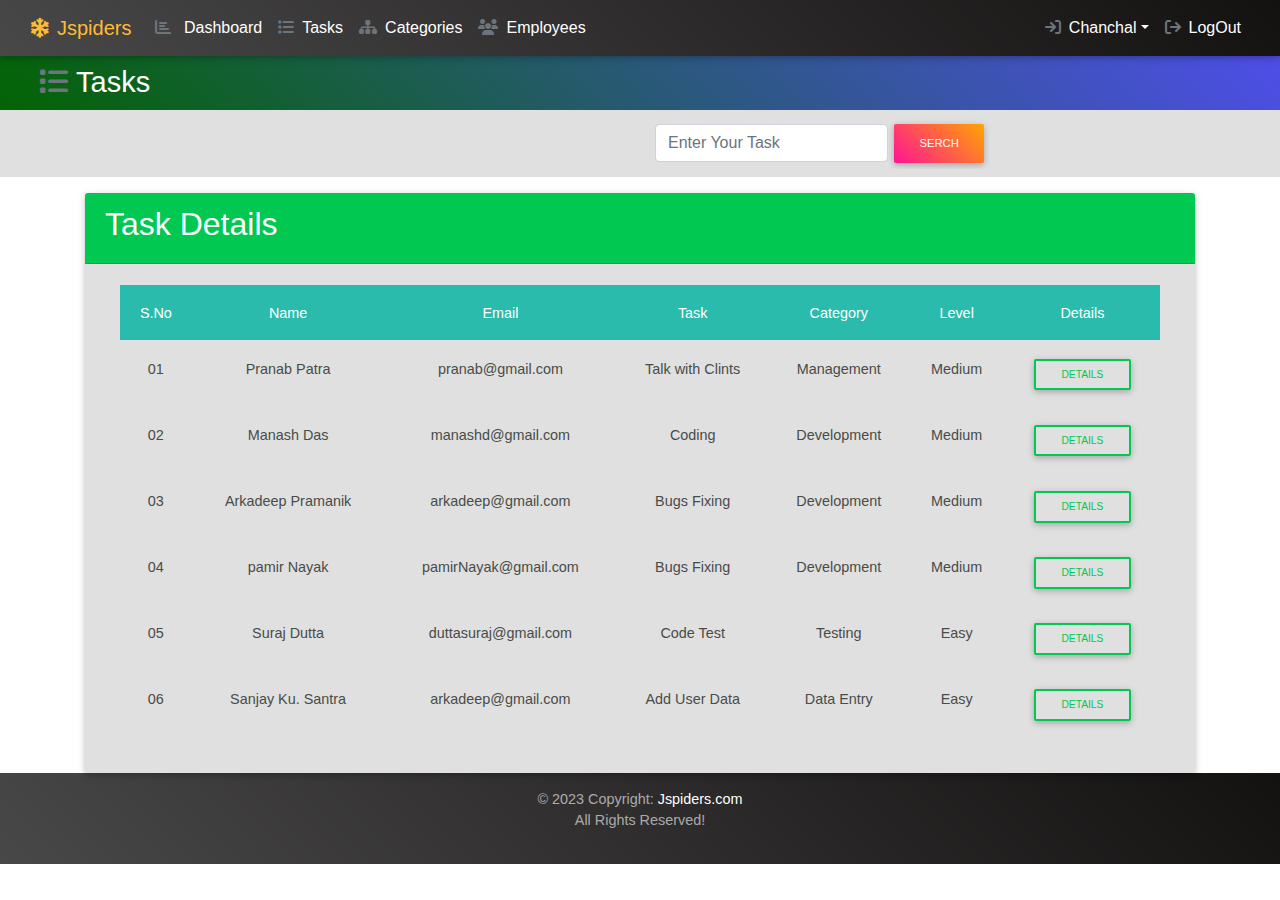
<file: task.html>
<!DOCTYPE html>
<html lang="en">
<head>
    <meta charset="UTF-8">
    <meta name="viewport" content="width=device-width, initial-scale=1.0">
    <title>Jspiders Dashboard</title>
    <link rel="stylesheet" href="bootstrap/css/bootstrap.css">
    <link rel="stylesheet" href="bootstrap/css/style.css">
    <link rel="stylesheet" href="bootstrap/css/mdb.css">
    <link rel="stylesheet" href="bootstrap/css/style.css">
    <link rel="stylesheet" href="bootstrap/Fontawesome/css/all.css">
</head>
<body>
  <!-- --- Navbar Starts--- -->
  <nav class="navbar navbar-dark bg-dark navbar-expand-md">
    <div class="container-fluid">
        <a href="index.html" class="navbar-brand text-warning">
            <i class="fa fa-snowflake pr-2"></i>Jspiders
        </a>
    
    <button class="navbar-toggler" data-target="#link" data-toggle="collapse">
        <span class="navbar-toggler-icon">
        </span>
    </button>
    <div class="collapse navbar-collapse" id="link">
        <ul class="navbar-nav">
            <li class="nav-item">
                <a href="index.html" class="nav-link">
                    <i class="fa fa-chart-bar pr-2 text-muted"></i>
                    Dashboard</a>
            </li>
            <li class="nav-item">
                <a href="task.html" class="nav-link">
                    <i class="fa fa-list pr-2 text-muted"></i>Tasks</a>
            </li>
            <li class="nav-item">
                <a href="category.html" class="nav-link">
                    <i class="fa fa-sitemap pr-2 text-muted"></i>Categories</a>
            </li>
            <li class="nav-item">
                <a href="employee.html" class="nav-link">
                    <i class="fa fa-users pr-2 text-muted"></i>Employees</a>
            </li>
        </ul>
        

        <ul class="navbar-nav ml-auto">
            <li class="nav-item dropdown">
                
                    <a href="" class="nav-link dropdown-toggle" id="navbarDropdownMenuLink" data-toggle="dropdown" aria-expanded="false">
                        <i class="fa fa-sign-in pr-2 text-muted"></i>Chanchal</a>
                        <div class="dropdown-menu" aria-labelledby="navbarDropdownMenuLink">
                            <a class="dropdown-item" href="profile.html">
                                <i class="fa fa-user-circle pr-2"></i>Profile</a>
                            <a class="dropdown-item" href="settings.html">
                                <i class="fa fa-cogs pr-2"></i>Settings</a>
                          </div>
                
            </li>
            <li class="nav-item">
                <a href="Login.html" class="nav-link">
                    <i class="fa fa-sign-out pr-2 text-muted"></i>LogOut</a>
            </li>
           
        </ul>           
    </div>

  
</div>
    
</nav>
<!-- --- Navbar Ends--- -->

<!-- --- Dashbord pic Starts--- -->
<div class="container-fluid">
    <div class="row bg-secondary">
        <div class="col">
            <a href="task.html" class="navbar-brand text-white pl-4" style="font-size: 29px;">
                <i class="fa fa-list text-muted pr-2 "></i>Tasks
            </a>
        </div>
    </div>
</div>

<div class="container-fluid bg-light">
    <div class="row p-2">
        <div class="col">
            <!-- --- Empty Column ---- -->
        </div>
        <div class="col">
            <form action="" class="form-inline">
                <div class="form-group">
                    <input type="search" class="form-control " placeholder="Enter Your Task">
                    <input type="submit" class="btn btn-md btn-primary" value="SERCH">
                </div>
            </form>
        </div>
    </div>
</div>

<!-- --- Table for Tasks Details Starts --- -->
<div class="container mt-3">
    <div class="row">
        <div class="col">
            <div class="card">
                <div class="card-header bg-success">
                    <h2 class="text-white">Task Details</h2>
                </div>
                <div class="card-body bg-light">
                    <div class="container-fluid">
                        <table class="table text-center table-responsive-sm">
                            <thead class="bg-default text-white">
                                <tr>
                                    <td>S.No</td>
                                    <td>Name</td>
                                    <td>Email</td>
                                    <td>Task</td>
                                    <td>Category</td>
                                    <td>Level</td>
                                    <td>Details</td>
                                </tr>
                            </thead>

                            <tbody style="color: rgb(72, 76, 72);">
                                <tr>
                                    <td>01</td>
                                    <td>Pranab Patra</td>
                                    <td>pranab@gmail.com</td>
                                    <td>Talk with Clints</td>
                                    <td>Management</td>
                                    <td>Medium</td>
                                    <td><a class="btn btn-sm btn-outline-success">Details</a></td>
                                </tr>
                                <tr>
                                    <td>02</td>
                                    <td>Manash Das</td>
                                    <td>manashd@gmail.com</td>
                                    <td>Coding</td>
                                    <td>Development</td>
                                    <td>Medium</td>
                                    <td><a class="btn btn-sm btn-outline-success">Details</a></td>
                                </tr>
                                <tr>
                                    <td>03</td>
                                    <td>Arkadeep Pramanik</td>
                                    <td>arkadeep@gmail.com</td>
                                    <td>Bugs Fixing</td>
                                    <td>Development</td>
                                    <td>Medium</td>
                                    <td><a class="btn btn-sm btn-outline-success">Details</a></td>
                                </tr>
                                <tr>
                                    <td>04</td>
                                    <td>pamir Nayak</td>
                                    <td>pamirNayak@gmail.com</td>
                                    <td>Bugs Fixing</td>
                                    <td>Development</td>
                                    <td>Medium</td>
                                    <td><a class="btn btn-sm btn-outline-success">Details</a></td>
                                </tr>
                                <tr>
                                    <td>05</td>
                                    <td>Suraj Dutta</td>
                                    <td>duttasuraj@gmail.com</td>
                                    <td>Code Test</td>
                                    <td>Testing</td>
                                    <td>Easy</td>
                                    <td><a class="btn btn-sm btn-outline-success">Details</a></td>
                                </tr>
                                <tr>
                                    <td>06</td>
                                    <td>Sanjay Ku. Santra</td>
                                    <td>arkadeep@gmail.com</td>
                                    <td>Add User Data</td>
                                    <td>Data Entry</td>
                                    <td>Easy</td>
                                    <td><a class="btn btn-sm btn-outline-success">Details</a></td>
                                </tr>
                            </tbody>
                        </table>
                    </div>
                </div>
            </div>
        </div>
    </div>
</div>

<!-- --- Table for Tasks Details Starts --- -->

<!-- --- Footer Section Starts ---- -->
<footer class="page-footer font-small blue">
    <div class="footer-copyright bg-dark text-center py-3">© 2023 Copyright:
        <a href="/"> Jspiders.com</a>
        <p>All Rights Reserved!</p>
    </div>
    
</footer>
<!-- --- Footer Section Ends ---- -->
<!-- --- Dashbord pic Ends--- -->

 <!-- --- script code --- -->
 <script src="bootstrap/js/jquery.js"></script>
 <script src="bootstrap/js/popper.js"></script>
 <script src="bootstrap/js/bootstrap.js"></script>
 <script src="bootstrap/js/mdb.js"></script>
</body>
</html>
</file>
<file: bootstrap/css/style.css>
.bg-dark{
    background: linear-gradient(45deg, rgb(73, 72, 72), rgb(20, 17, 17));
}

.dropdown-item:hover{
    background-color: rgb(71, 66, 66);
    color: white !important;
}
.card-footer{
    color: rgb(60, 58, 58);
}
.card-footer .fa:hover{
 cursor: pointer;   
}
.bg-secondary{
    background: linear-gradient(45deg,rgb(3, 100, 3),rgb(78, 78, 232));
}
.bg-primary, .btn-primary{
    background: linear-gradient(45deg,deeppink, orange);
}
.p-image{
    border: 2px solid;
    padding: 6px;
    border-radius: 12px;
    height: 300px !important;
    background-image: url(../../image/The_Boss_2.jpg);
    background-position: center;
    background-size: cover;
}
</file>
